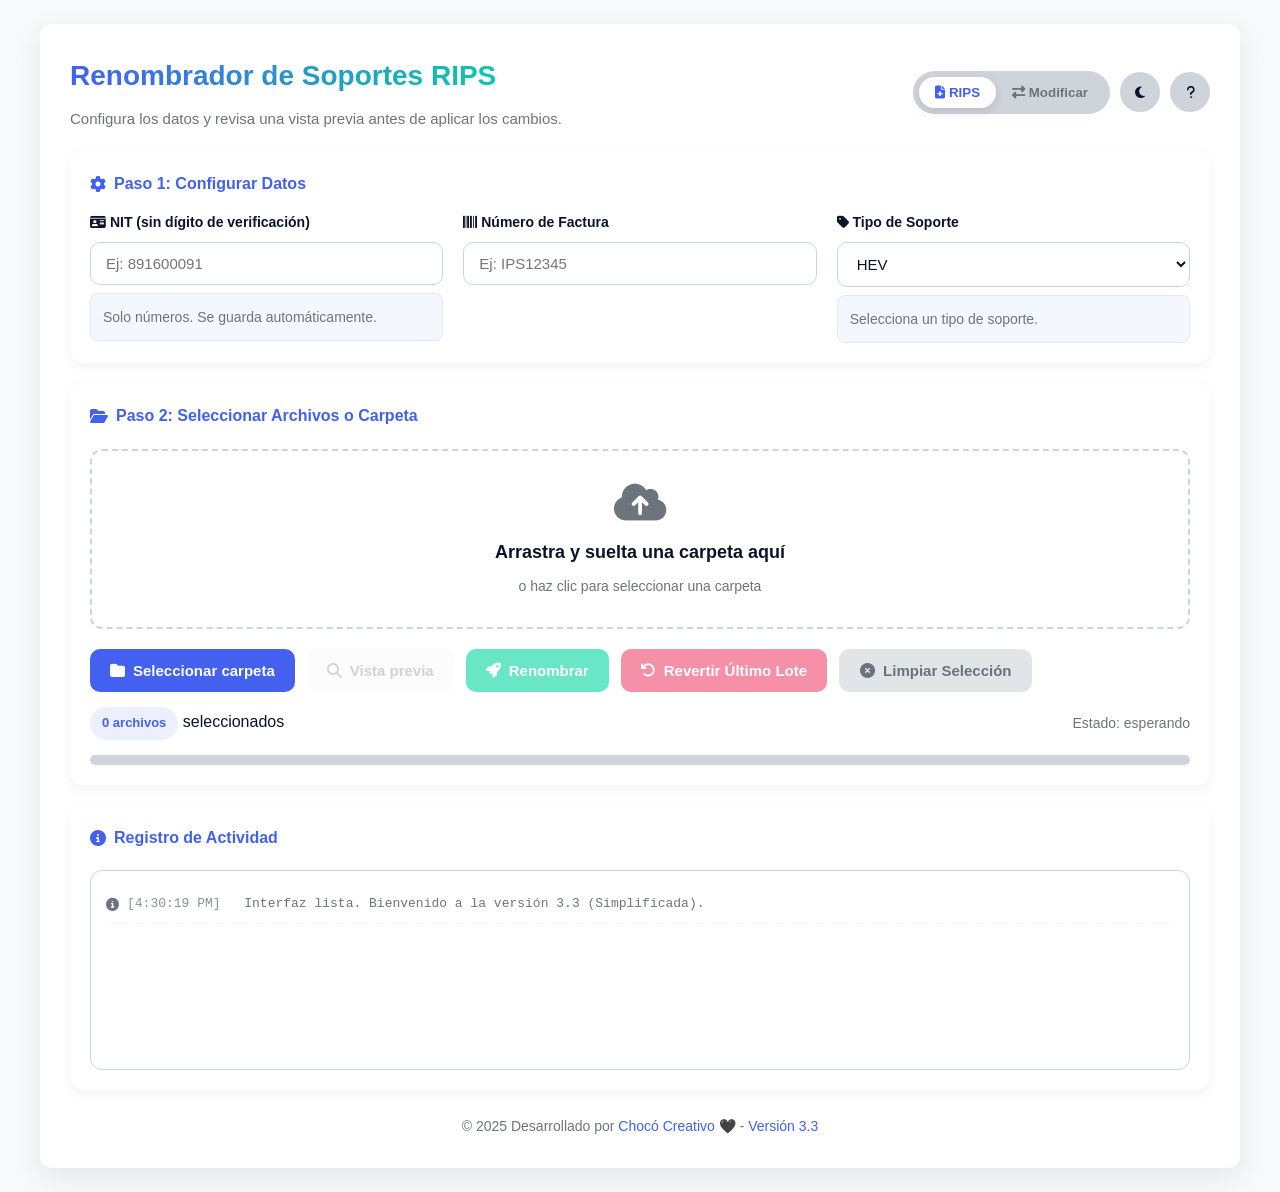
<file: index.html>
<!DOCTYPE html>
<html lang="es">
<head>
    <meta charset="UTF-8">
    <meta name="viewport" content="width=device-width, initial-scale=1.0">
    <title>Herramienta de Renombrado de Archivos</title>
    <link rel="stylesheet" href="https://cdnjs.cloudflare.com/ajax/libs/font-awesome/6.4.0/css/all.min.css">
    <link rel="stylesheet" href="style.css">
</head>
<body>
    <div class="container" id="app">
        <header>
            <div class="header-title">
                <h1>Renombrador de Soportes RIPS</h1>
                <p class="lead" id="main-subtitle">Configura los datos y revisa una vista previa antes de aplicar los cambios.</p>
            </div>
            <div class="controls">
                <div class="toggle-switch" role="tablist" aria-label="Seleccionar herramienta">
                    <button id="toggle-rips" class="active" role="tab" aria-selected="true">
                        <i class="fas fa-file-medical"></i> RIPS
                    </button>
                    <button id="toggle-remover" role="tab" aria-selected="false">
                        <i class="fas fa-exchange-alt"></i> Modificar
                    </button>
                </div>
                <button id="theme-toggle" class="theme-toggle" aria-label="Cambiar tema">
                    <i class="fas fa-moon"></i>
                </button>
                <button id="help-toggle" class="help-toggle" aria-label="Mostrar ayuda">
                    <i class="fas fa-question"></i>
                </button>
            </div>
        </header>

        <div class="card">
            <div class="card-title">
                <i class="fas fa-cog"></i>
                <span id="config-title">Paso 1: Configurar Datos</span>
            </div>
            
            <div id="tool-rips">
                <div class="grid" role="form">
                    <div>
                        <label for="nit-input"><i class="fas fa-id-card"></i> NIT (sin dígito de verificación)</label>
                        <input id="nit-input" class="input" type="text" inputmode="numeric" placeholder="Ej: 891600091" />
                        <div class="description">Solo números. Se guarda automáticamente.</div>
                    </div>
                    <div>
                        <label for="codigo-input"><i class="fas fa-barcode"></i> Número de Factura</label>
                        <input id="codigo-input" class="input" type="text" placeholder="Ej: IPS12345" />
                    </div>
                    <div>
                        <label for="prefix-select"><i class="fas fa-tag"></i> Tipo de Soporte</label>
                        <select id="prefix-select" class="input"></select>
                        <p id="prefix-desc" class="description">Selecciona un tipo de soporte.</p>
                    </div>
                </div>
            </div>

            <div id="tool-remover" class="hidden">
                 <div class="grid" role="form">
                    <div>
                        <label class="checkbox-inline"><input id="enable-doctype-checkbox" type="checkbox" /> Tipo de Documento</label>
                        <select id="tipo-documento-input" class="input" disabled></select>
                    </div>
                    <div>
                        <label class="checkbox-inline"><input id="enable-ext-quitar-checkbox" type="checkbox" /> Extensión a quitar</label>
                        <select id="extQuitar" class="input" disabled></select>
                    </div>
                    <div>
                        <label class="checkbox-inline"><input id="enable-fecha-checkbox" type="checkbox" /> Fecha (Mes) a Poner</label>
                        <input id="fecha-input" class="input" type="month" disabled />
                    </div>
                    <div>
                        <label class="checkbox-inline"><input id="enable-profesional-checkbox" type="checkbox" /> Tipo de Profesional</label>
                        <select id="tipo-profesional-input" class="input" disabled></select>
                    </div>
                </div>
            </div>
        </div>

        <div class="card">
            <div class="card-title">
                <i class="fas fa-folder-open"></i>
                <span>Paso 2: Seleccionar Archivos o Carpeta</span>
            </div>

            <div id="drop-zone" class="drop-area" role="region" aria-label="Área de selección">
                <i class="fas fa-cloud-upload-alt"></i>
                <div class="drop-title">Arrastra y suelta una carpeta aquí</div>
                <div class="drop-subtitle">o haz clic para seleccionar una carpeta</div>
                <input id="folder-input" type="file" webkitdirectory directory multiple class="file-input" />
            </div>

            <div class="action-buttons">
                <button id="select-btn" class="btn btn-primary"><i class="fas fa-folder"></i> Seleccionar carpeta</button>
                <button id="preview-btn" class="btn" disabled><i class="fas fa-search"></i> Vista previa</button>
                <button id="confirm-rename-btn" class="btn btn-secondary" disabled><i class="fas fa-rocket"></i> Renombrar</button>
                <button id="revert-btn" class="btn btn-danger" disabled><i class="fas fa-undo"></i> Revertir Último Lote</button>
                <button id="clear-btn" class="btn btn-light" disabled><i class="fas fa-times-circle"></i> Limpiar Selección</button>
            </div>

            <div class="stats">
                <div><span class="badge" id="stat-count">0 archivos</span> seleccionados</div>
                <div class="status" id="stat-status">Estado: esperando</div>
            </div>

            <div class="progress-wrap">
                <div class="progress"><div class="progress-bar" role="progressbar"></div></div>
            </div>
        </div>

        <div class="card">
            <div class="card-title">
                <i class="fas fa-info-circle"></i>
                <span>Registro de Actividad</span>
            </div>
            <div id="log-container" class="log-container" aria-live="polite"></div>
        </div>

        <footer>
            © 2025 Desarrollado por <a href="https://chococreativo.com.co/proyectos" target="_blank" rel="noopener">Chocó Creativo 🖤</a> - 
            <a href="#" id="version-link">Versión 3.3</a>
          </footer>
    </div>

    <div id="preview-modal" class="modal-overlay">
        <div class="modal">
            <div class="modal-header">
                <h3 class="modal-title"><i class="fas fa-list-alt"></i> Vista Previa de Cambios</h3>
                <button class="close-btn" data-modal-close="preview-modal">×</button>
            </div>
            <div class="modal-content">
                <p>Se van a modificar <strong id="preview-count">0</strong> archivos. Revisa los cambios antes de continuar.</p>
                <div class="file-list" id="preview-list"></div>
            </div>
            <div class="modal-actions">
                <button class="btn" data-modal-close="preview-modal">Cerrar</button>
                <button id="apply-from-preview-btn" class="btn btn-secondary"><i class="fas fa-check"></i> Aplicar Cambios</button>
            </div>
        </div>
    </div>
    
    <div id="confirm-modal" class="modal-overlay">
        <div class="modal">
            <div class="modal-header">
                <h3 class="modal-title"><i class="fas fa-rocket"></i> Confirmar Cambios</h3>
                <button class="close-btn" data-modal-close="confirm-modal">×</button>
            </div>
            <div class="modal-content">
                <p>Se van a renombrar <strong id="confirm-count">0</strong> archivos. Esta acción modificará los archivos en tu disco.</p>
                <div class="file-list" id="confirm-list"></div>
            </div>
            <div class="modal-actions">
                <button class="btn" data-modal-close="confirm-modal">Cancelar</button>
                <button id="apply-confirm" class="btn btn-secondary">Aplicar cambios</button>
            </div>
        </div>
    </div>

    <div id="success-modal" class="modal-overlay">
        <div class="modal">
            <div class="success-animation">
                <div class="checkmark">✓</div>
                <div>
                    <h3 class="modal-title" id="success-title">Proceso completado</h3>
                    <p id="success-msg">Se renombraron X archivos correctamente.</p>
                </div>
            </div>
            <div class="modal-actions">
                <button class="btn btn-primary" data-modal-close="success-modal">Aceptar</button>
            </div>
        </div>
    </div>

    <div id="help-modal" class="modal-overlay">
        <div class="modal">
            <div class="modal-header">
                <h3 class="modal-title"><i class="fas fa-life-ring"></i> Ayuda y Soporte</h3>
                <button class="close-btn" data-modal-close="help-modal">×</button>
            </div>
            <div class="modal-content">
                <div class="tutorial-tabs">
                    <div class="tutorial-tab active" data-tab="tutorial">
                        <i class="fas fa-graduation-cap"></i> ¿Cómo funciona?
                    </div>
                    <div class="tutorial-tab" data-tab="support">
                        <i class="fas fa-paper-plane"></i> Soporte y Sugerencias
                    </div>
                </div>
                <div class="tutorial-content active" id="tutorial-content">
                    </div>
                <div class="tutorial-content" id="support-content">
                    <h4>¿Encontraste un error o tienes una idea?</h4>
                    <p>Tu opinión es muy valiosa para mejorar esta herramienta. Si encuentras un comportamiento inesperado o tienes una sugerencia para una nueva función, no dudes en comunicárnoslo.</p>
                    <p>La mejor manera de hacerlo es enviando un correo electrónico. Hemos preparado un enlace que pre-rellena la información necesaria para que nos sea más fácil ayudarte.</p>
                    <br>
                    <a href="mailto:agente.chococreativo@gmail.com?subject=Sugerencia/Error en Renombrador RIPS v3.3&body=Hola, tengo una sugerencia/reporte de error:%0A%0A**Describe tu idea o el problema:**%0A%0A**Pasos para reproducir el error (si aplica):**%0A1. ...%0A2. ...%0A%0A¡Gracias!" class="btn btn-primary">
                        <i class="fas fa-envelope"></i> Enviar Correo de Soporte
                    </a>
                    <div class="description" style="margin-top: 15px;">
                        Esto abrirá tu cliente de correo electrónico por defecto (Gmail, Outlook, etc.) con los campos de destinatario y asunto ya completados.
                    </div>
                </div>
            </div>
             <div class="modal-actions">
                <button class="btn btn-primary" data-modal-close="help-modal">Entendido</button>
            </div>
        </div>
    </div>

	<div id="version-modal" class="modal-overlay">
        <div class="modal">
            <div class="modal-header">
                <h3 class="modal-title"><i class="fas fa-star"></i> Novedades de la Versión 3.3</h3>
                <button class="close-btn" data-modal-close="version-modal">×</button>
            </div>
            <div class="modal-content">
                <p>Esta versión incluye una reestructuración completa del código para mayor estabilidad y nuevas funciones de usabilidad.</p>
                <h4>Novedades Principales</h4>
                <ul>
                    <li><strong>Función de Revertir Mejorada:</strong> Ahora puedes deshacer el último lote de archivos renombrados de forma segura desde la propia aplicación.</li>
                    <li><strong>Sección de Ayuda y Soporte:</strong> Se centralizó toda la ayuda en un nuevo modal interactivo.</li>
                    <li><strong>Mejoras de Interfaz:</strong> La vista previa ya no es una ventana emergente y se añadió un botón para limpiar la selección de archivos.</li>
                    <li><strong>Corrección de Errores:</strong> Se mejoró la lógica de los menús desplegables.</li>
                </ul>
            </div>
            <div class="modal-actions">
                <button class="btn btn-primary" data-modal-close="version-modal">Entendido</button>
            </div>
        </div>
    </div>

    <script type="module" src="js/main.js"></script>

</body>
</html>
</file>
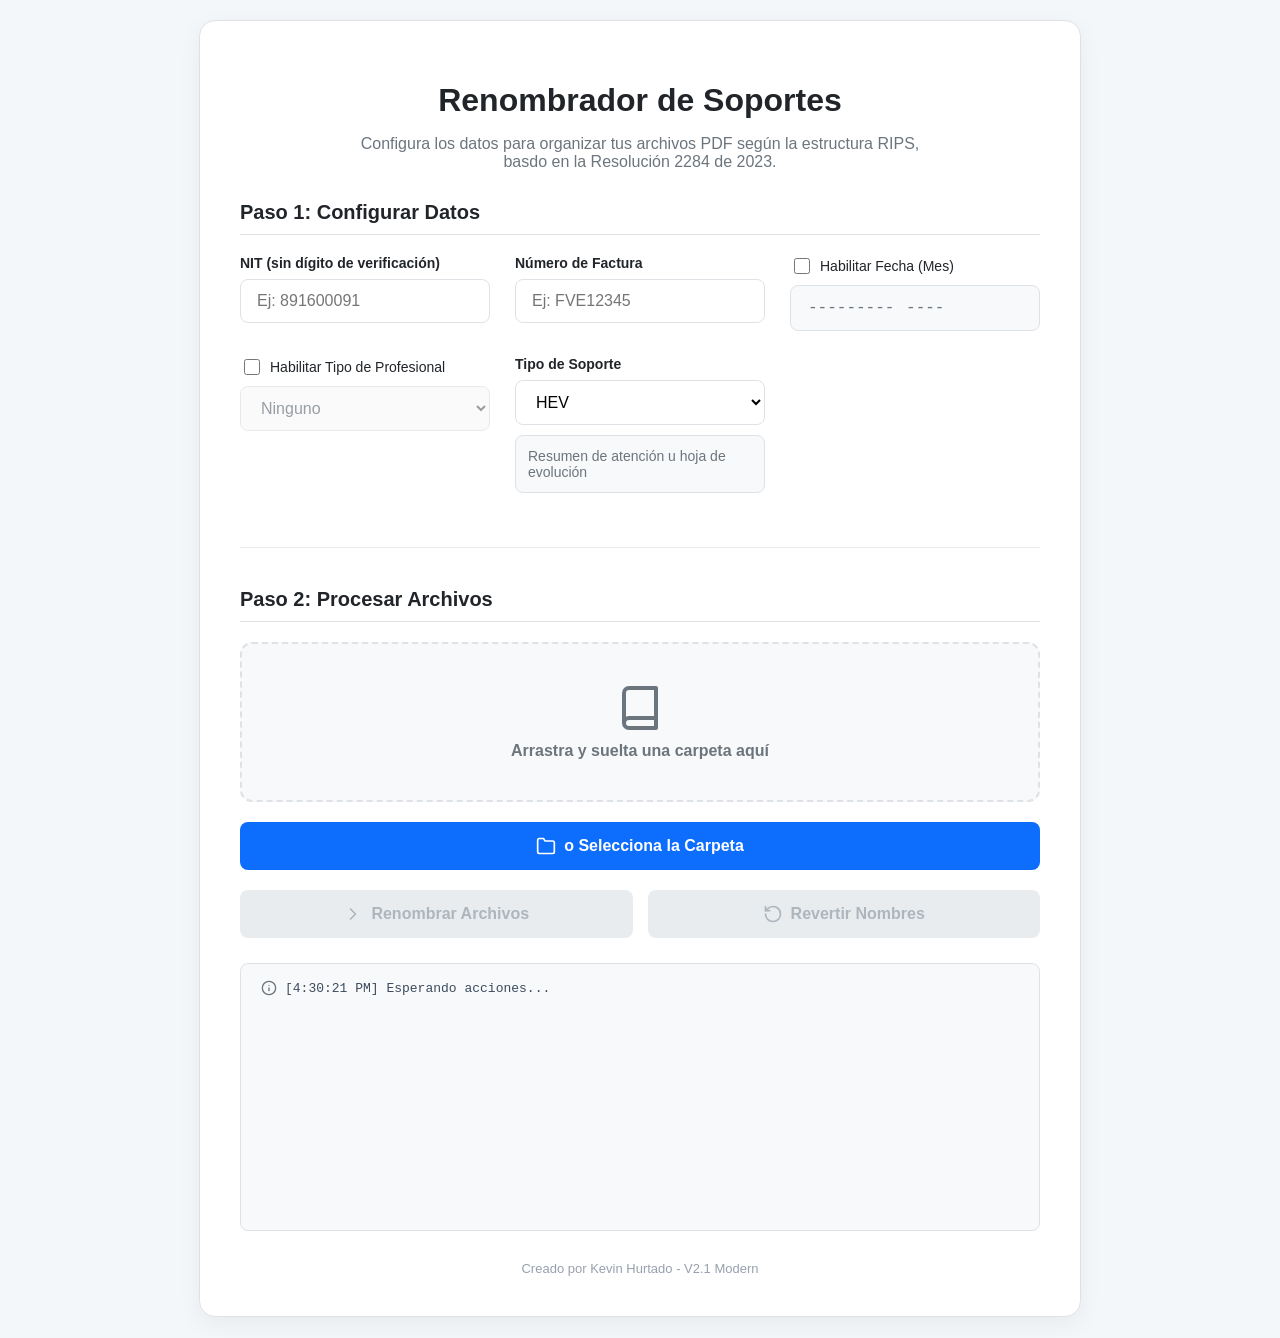
<file: index.HTML>
<!DOCTYPE html>
<html lang="es">
<head>
    <meta charset="UTF-8">
    <meta name="viewport" content="width=device-width, initial-scale=1.0">
    <title>Renombrador y Reversor de Soportes RIPS</title>
    <style>
        :root {
            --bg-color: #f4f7fa;
            --container-bg: #ffffff;
            --primary-blue: #0d6efd;
            --primary-blue-hover: #0b5ed7;
            --primary-green: #198754;
            --primary-green-hover: #157347;
            --primary-red: #dc3545;
            --primary-red-hover: #bb2d3b;
            --text-primary: #212529;
            --text-secondary: #6c757d;
            --border-color: #dee2e6;
            --shadow: 0px 8px 24px rgba(0, 0, 0, 0.05);
            --font-family: -apple-system, BlinkMacSystemFont, "Segoe UI", Roboto, Helvetica, Arial, sans-serif;
        }

        body {
            font-family: var(--font-family);
            background-color: var(--bg-color);
            color: var(--text-primary);
            display: flex;
            justify-content: center;
            align-items: center;
            min-height: 100vh;
            margin: 0;
            padding: 20px;
            box-sizing: border-box;
            -webkit-font-smoothing: antialiased;
            -moz-osx-font-smoothing: grayscale;
        }

        .container {
            background-color: var(--container-bg);
            padding: 40px;
            border-radius: 16px;
            box-shadow: var(--shadow);
            width: 100%;
            max-width: 800px;
            border: 1px solid var(--border-color);
        }

        .header { text-align: center; margin-bottom: 30px; }
        .header h1 { font-size: 32px; font-weight: 700; color: var(--text-primary); margin-bottom: 8px; }
        .header p { color: var(--text-secondary); margin-bottom: 0; font-size: 16px; max-width: 600px; margin-left: auto; margin-right: auto; }
        
        .section-title {
            font-size: 20px;
            font-weight: 600;
            margin-bottom: 20px;
            text-align: left;
            border-bottom: 1px solid var(--border-color);
            padding-bottom: 10px;
        }

        .config-grid {
            display: grid;
            grid-template-columns: repeat(auto-fit, minmax(250px, 1fr));
            gap: 25px;
            text-align: left;
            margin-bottom: 25px;
        }

        label { font-weight: 600; margin-bottom: 8px; display: block; font-size: 14px; }
        .checkbox-label { display: flex; align-items: center; font-weight: 500; margin-bottom: 8px; cursor: pointer; }
        .checkbox-label input { margin-right: 10px; width: 16px; height: 16px; }

        .input-field, select {
            padding: 12px 16px;
            font-size: 16px;
            border-radius: 8px;
            border: 1px solid var(--border-color);
            width: 100%;
            box-sizing: border-box;
            transition: border-color 0.2s, box-shadow 0.2s;
            background-color: #fff;
        }

        .input-field:focus, select:focus {
            outline: none;
            border-color: var(--primary-blue);
            box-shadow: 0 0 0 4px rgba(13, 110, 253, 0.15);
        }
        
        input:disabled, select:disabled { background-color: #f8f9fa; cursor: not-allowed; color: var(--text-secondary); }

        .prefix-description {
            font-size: 14px; color: var(--text-secondary); background-color: #f8f9fa;
            border: 1px solid var(--border-color); padding: 12px; border-radius: 8px;
            margin-top: 10px; text-align: left; min-height: 20px;
        }

        .button-group { display: grid; grid-template-columns: 1fr 1fr; gap: 15px; margin-top: 20px; }
        .button {
            display: inline-flex;
            align-items: center;
            justify-content: center;
            gap: 8px;
            padding: 14px 20px; font-size: 16px; font-weight: 600; border: none;
            border-radius: 8px; cursor: pointer; transition: all 0.2s ease-in-out;
            width: 100%; box-sizing: border-box;
        }
        .button:active { transform: scale(0.97); }
        .button-primary { background-color: var(--primary-blue); color: white; }
        .button-primary:hover { background-color: var(--primary-blue-hover); box-shadow: 0 4px 12px rgba(13, 110, 253, 0.2); }
        .button-secondary { background-color: var(--primary-green); color: white; }
        .button-secondary:hover { background-color: var(--primary-green-hover); box-shadow: 0 4px 12px rgba(25, 135, 84, 0.2); }
        .button-danger { background-color: var(--primary-red); color: white; }
        .button-danger:hover { background-color: var(--primary-red-hover); box-shadow: 0 4px 12px rgba(220, 53, 69, 0.2); }
        .button:disabled { background-color: #e9ecef; color: #adb5bd; cursor: not-allowed; box-shadow: none; }
        .button svg { width: 20px; height: 20px; }

        #log-container {
            margin-top: 25px; padding: 8px; background-color: #f8f9fa; border-radius: 8px;
            text-align: left; height: 250px; overflow-y: auto; font-family: 'SF Mono', 'Courier New', monospace;
            font-size: 13px; border: 1px solid var(--border-color);
        }
        
        .log-entry { 
            display: flex; align-items: center; gap: 8px;
            padding: 8px 12px; border-bottom: 1px solid #e9ecef; 
        }
        .log-entry:last-child { border-bottom: none; }
        .log-icon { width: 16px; height: 16px; flex-shrink: 0; }
        .log-success { color: #146c43; }
        .log-error { color: #b02a37; }
        .log-info { color: #3b4a5d; }

        #drop-zone {
            display: flex; flex-direction: column; align-items: center; justify-content: center; gap: 10px;
            font-weight: 600; color: var(--text-secondary); margin: 20px 0; padding: 40px 20px;
            border-radius: 12px; background-color: #f8f9fa; border: 2px dashed var(--border-color);
            transition: all 0.3s ease; cursor: pointer; text-align: center;
        }
        #drop-zone.drag-over { border-color: var(--primary-blue); background-color: #e9f2ff; color: var(--primary-blue); }
        #drop-zone svg { width: 48px; height: 48px; transition: transform 0.3s ease; }
        #drop-zone.drag-over svg { transform: scale(1.1); }
        .drop-zone-success { border-color: var(--primary-green) !important; color: var(--primary-green) !important; background-color: #e8f3ee !important; }

        hr { border: none; border-top: 1px solid #e9ecef; margin: 40px 0; }
        footer { margin-top: 30px; font-size: 13px; color: #97a0af; text-align: center; }
    </style>
</head>
<body>

    <div class="container">
        <header class="header">
            <h1>Renombrador de Soportes</h1>
            <p>Configura los datos para organizar tus archivos PDF según la estructura RIPS, basdo en la Resolución 2284 de 2023.</p>
        </header>

        <h3 class="section-title">Paso 1: Configurar Datos</h3>
        <div class="config-grid">
            <div>
                <label for="nit-input">NIT (sin dígito de verificación)</label>
                <input type="text" id="nit-input" class="input-field" placeholder="Ej: 891600091">
            </div>
            <div>
                <label for="codigo-input">Número de Factura</label>
                <input type="text" id="codigo-input" class="input-field" placeholder="Ej: FVE12345">
            </div>
             <div>
                <label class="checkbox-label">
                    <input type="checkbox" id="enable-fecha-checkbox"> Habilitar Fecha (Mes)
                </label>
                <input type="month" id="fecha-input" class="input-field" disabled>
            </div>
            <div>
                <label class="checkbox-label">
                    <input type="checkbox" id="enable-profesional-checkbox"> Habilitar Tipo de Profesional
                </label>
                <select id="tipo-profesional-input" class="input-field" disabled>
                    <option value="">Ninguno</option>
                    <option value="MED">MED (Médico)</option>
                    <option value="ENF">ENF (Enfermera)</option>
                    <option value="PED">PED (Pediatría)</option>
                </select>
            </div>
            <div>
                <label for="prefix-select">Tipo de Soporte</label>
                <select id="prefix-select" class="input-field">
                    <option value="HEV" title="Resumen de atención u hoja de evolución">HEV</option>
                    <option value="EPI" title="Epicrisis">EPI</option>
                    <option value="PDX" title="Resultado de los procedimientos de apoyo diagnóstico">PDX</option>
                    <option value="DQX" title="Descripción quirúrgica">DQX</option>
                    <option value="RAN" title="Registro de anestesia">RAN</option>
                    <option value="CRC" title="Comprobante de recibido del usuario">CRC</option>
                    <option value="TAP" title="Traslado asistencial Pacientes">TAP</option>
                    <option value="TNA" title="Transporte no asistencial ambulatorio de la persona">TNA</option>
                    <option value="FAT" title="Factura de venta por el cobro a la aseguradora SOAT o la ADRES">FAT</option>
                    <option value="FMO" title="Factura de venta del material de osteosíntesis">FMO</option>
                    <option value="OPF" title="Orden o prescripción facultativa">OPF</option>
                    <option value="LDP" title="Lista de precios">LDP</option>
                    <option value="HAU" title="Hoja atención de urgencia">HAU</option>
                    <option value="HAO" title="Hoja atención odontológica">HAO</option>
                    <option value="HAM" title="Hoja de administración de medicamentos">HAM</option>
                    <option value="PDE" title="Evidencia del envío del trámite respectivo">PDE</option>
                </select>
                <p id="prefix-description" class="prefix-description"></p>
            </div>
        </div>

        <hr>

        <h3 class="section-title">Paso 2: Procesar Archivos</h3>
        
        <div id="drop-zone">
            <svg xmlns="http://www.w3.org/2000/svg" width="24" height="24" viewBox="0 0 24 24" fill="none" stroke="currentColor" stroke-width="2" stroke-linecap="round" stroke-linejoin="round"><path d="M4 19.5v-15A2.5 2.5 0 0 1 6.5 2H20v20H6.5a2.5 2.5 0 0 1 0-5H20"></path></svg>
            <span id="drop-zone-text">Arrastra y suelta una carpeta aquí</span>
        </div>
        
        <button id="select-folder-btn" class="button button-primary">
            <svg xmlns="http://www.w3.org/2000/svg" width="24" height="24" viewBox="0 0 24 24" fill="none" stroke="currentColor" stroke-width="2" stroke-linecap="round" stroke-linejoin="round"><path d="M22 19a2 2 0 0 1-2 2H4a2 2 0 0 1-2-2V5a2 2 0 0 1 2-2h5l2 3h9a2 2 0 0 1 2 2z"></path></svg>
            o Selecciona la Carpeta
        </button>
        
        <div class="button-group">
            <button id="rename-btn" class="button button-secondary" disabled>
                <svg xmlns="http://www.w3.org/2000/svg" width="24" height="24" viewBox="0 0 24 24" fill="none" stroke="currentColor" stroke-width="2" stroke-linecap="round" stroke-linejoin="round"><path d="m9 18 6-6-6-6"></path></svg>
                Renombrar Archivos
            </button>
            <button id="revert-btn" class="button button-danger" disabled>
                <svg xmlns="http://www.w3.org/2000/svg" width="24" height="24" viewBox="0 0 24 24" fill="none" stroke="currentColor" stroke-width="2" stroke-linecap="round" stroke-linejoin="round"><path d="M3 12a9 9 0 1 0 9-9 9.75 9.75 0 0 0-6.74 2.74L3 8"></path><path d="M3 3v5h5"></path></svg>
                Revertir Nombres
            </button>
        </div>
        
        <div id="log-container"></div>

        <footer>
            Creado por Kevin Hurtado - V2.1 Modern
        </footer>
    </div>

    <script>
        const selectFolderBtn = document.getElementById('select-folder-btn');
        const renameBtn = document.getElementById('rename-btn');
        const revertBtn = document.getElementById('revert-btn');
        const prefixSelect = document.getElementById('prefix-select');
        const nitInput = document.getElementById('nit-input');
        const codigoInput = document.getElementById('codigo-input');
        const fechaInput = document.getElementById('fecha-input');
        const tipoProfesionalInput = document.getElementById('tipo-profesional-input');
        const logContainer = document.getElementById('log-container');
        const prefixDescription = document.getElementById('prefix-description');
        const dropZone = document.getElementById('drop-zone');
        const dropZoneText = document.getElementById('drop-zone-text');
        const enableFechaCheckbox = document.getElementById('enable-fecha-checkbox');
        const enableProfesionalCheckbox = document.getElementById('enable-profesional-checkbox');

        let directoryHandle = null;

        const ICONS = {
            success: `<svg class="log-icon" xmlns="http://www.w3.org/2000/svg" width="24" height="24" viewBox="0 0 24 24" fill="none" stroke="#198754" stroke-width="2" stroke-linecap="round" stroke-linejoin="round"><path d="M22 11.08V12a10 10 0 1 1-5.93-9.14"></path><polyline points="22 4 12 14.01 9 11.01"></polyline></svg>`,
            error: `<svg class="log-icon" xmlns="http://www.w3.org/2000/svg" width="24" height="24" viewBox="0 0 24 24" fill="none" stroke="#dc3545" stroke-width="2" stroke-linecap="round" stroke-linejoin="round"><circle cx="12" cy="12" r="10"></circle><line x1="12" y1="8" x2="12" y2="12"></line><line x1="12" y1="16" x2="12.01" y2="16"></line></svg>`,
            info: `<svg class="log-icon" xmlns="http://www.w3.org/2000/svg" width="24" height="24" viewBox="0 0 24 24" fill="none" stroke="#6c757d" stroke-width="2" stroke-linecap="round" stroke-linejoin="round"><circle cx="12" cy="12" r="10"></circle><line x1="12" y1="16" x2="12" y2="12"></line><line x1="12" y1="8" x2="12.01" y2="8"></line></svg>`
        };

        document.addEventListener('DOMContentLoaded', () => {
            updateDescription();
            const savedNIT = localStorage.getItem('savedRipsNIT');
            if (savedNIT) {
                nitInput.value = savedNIT;
                logMessage('NIT cargado desde la sesión anterior.', 'info');
            } else {
                logMessage('Esperando acciones...', 'info');
            }
        });

        nitInput.addEventListener('input', () => localStorage.setItem('savedRipsNIT', nitInput.value));
        prefixSelect.addEventListener('change', updateDescription);

        enableFechaCheckbox.addEventListener('change', function() {
            fechaInput.disabled = !this.checked;
            if (!this.checked) fechaInput.value = '';
        });

        enableProfesionalCheckbox.addEventListener('change', function() {
            tipoProfesionalInput.disabled = !this.checked;
            if (!this.checked) tipoProfesionalInput.value = '';
        });

        function updateDescription() {
            const selectedOption = prefixSelect.options[prefixSelect.selectedIndex];
            prefixDescription.textContent = selectedOption.title || 'Selecciona un tipo de soporte.';
        }

        function logMessage(message, type = 'info') {
            const entry = document.createElement('div');
            entry.classList.add('log-entry', `log-${type}`);
            entry.innerHTML = `${ICONS[type]} <span>[${new Date().toLocaleTimeString()}] ${message}</span>`;
            logContainer.appendChild(entry);
            logContainer.scrollTop = logContainer.scrollHeight;
        }

        async function handleDirectorySelection(handle) {
            try {
                directoryHandle = handle;
                const permissionStatus = await directoryHandle.requestPermission({ mode: 'readwrite' });
                if (permissionStatus === 'granted') {
                    dropZoneText.textContent = `Carpeta: "${directoryHandle.name}"`;
                    dropZone.classList.add('drop-zone-success');
                    renameBtn.disabled = false;
                    revertBtn.disabled = false;
                    logMessage(`Permiso concedido para la carpeta: ${directoryHandle.name}`, 'success');
                } else { throw new Error('Permiso de acceso a la carpeta denegado.'); }
            } catch (error) {
                directoryHandle = null;
                renameBtn.disabled = true;
                revertBtn.disabled = true;
                dropZoneText.textContent = 'Error al procesar la carpeta.';
                dropZone.classList.remove('drop-zone-success');
                logMessage(`Error: ${error.message}`, 'error');
            }
        }

        selectFolderBtn.addEventListener('click', async () => {
            try {
                if (typeof window.showDirectoryPicker !== 'function') throw new Error('Tu navegador no soporta la selección de carpetas.');
                await handleDirectorySelection(await window.showDirectoryPicker());
            } catch (error) { if (error.name !== 'AbortError') logMessage(`Error al seleccionar: ${error.message}`, 'error'); }
        });

        dropZone.addEventListener('dragover', (e) => { e.preventDefault(); e.currentTarget.classList.add('drag-over'); });
        dropZone.addEventListener('dragleave', (e) => e.currentTarget.classList.remove('drag-over'));
        dropZone.addEventListener('drop', async (e) => {
            e.preventDefault();
            e.currentTarget.classList.remove('drag-over');
            try {
                const handle = await e.dataTransfer.items[0].getAsFileSystemHandle();
                if (handle.kind === 'directory') await handleDirectorySelection(handle);
                else logMessage('Error: Por favor, arrastra solo una carpeta.', 'error');
            } catch(error) {
                logMessage('Error al procesar el arrastre: ' + error.message, 'error');
            }
        });

        async function processFiles(action) {
            if (!directoryHandle) return logMessage('Error: Debes seleccionar una carpeta.', 'error');

            const tipoSoporte = prefixSelect.value;
            const nit = nitInput.value;
            const codigo = codigoInput.value;

            if (!tipoSoporte || !nit || !codigo) return logMessage('Error: NIT, No. Factura y Tipo de Soporte son obligatorios.', 'error');

            renameBtn.disabled = true; revertBtn.disabled = true;
            logMessage(`Iniciando ${action.toUpperCase()}...`, 'info');
            let filesProcessed = 0;
            const prefixToMatch = `${tipoSoporte}_${nit}_${codigo}_`;

            try {
                for await (const entry of directoryHandle.values()) {
                    if (entry.kind !== 'file') continue;

                    let success = false;
                    if (action === 'rename' && entry.name.toLowerCase().endsWith('.pdf')) {
                        success = await renameFile(entry, prefixToMatch);
                    } else if (action === 'revert' && entry.name.startsWith(prefixToMatch)) {
                        success = await revertFile(entry, prefixToMatch);
                    }
                    if (success) filesProcessed++;
                }
            } catch (error) { logMessage(`Error general: ${error.message}`, 'error'); } 
            finally {
                const actionText = action === 'rename' ? 'renombraron' : 'restauraron';
                logMessage(`Proceso finalizado. Se ${actionText} ${filesProcessed} archivos.`, 'info');
                if (directoryHandle) logMessage(`<b>¡Listo! Revisa la carpeta "${directoryHandle.name}".</b>`, 'success');
                renameBtn.disabled = false; revertBtn.disabled = false;
            }
        }
        
        async function renameFile(entry, newNamePrefix) {
            const dotIndex = entry.name.lastIndexOf('.');
            const baseName = entry.name.substring(0, dotIndex);
            const extension = entry.name.substring(dotIndex);

            const mesSuffix = enableFechaCheckbox.checked && fechaInput.value ? `_${fechaInput.value.split('-')[1]}` : '';
            const profesionalSuffix = enableProfesionalCheckbox.checked && tipoProfesionalInput.value ? `_${tipoProfesionalInput.value}` : '';
            
            const newName = `${newNamePrefix}${baseName}${mesSuffix}${profesionalSuffix}${extension}`;
            
            return await moveFile(entry, newName);
        }
        
        async function revertFile(entry, prefixToMatch) {
            const dotIndex = entry.name.lastIndexOf('.');
            let nameWithoutExt = entry.name.substring(0, dotIndex);
            const extension = entry.name.substring(dotIndex);

            if (enableProfesionalCheckbox.checked && tipoProfesionalInput.value) {
                const profesionalSuffix = `_${tipoProfesionalInput.value}`;
                if (nameWithoutExt.endsWith(profesionalSuffix)) nameWithoutExt = nameWithoutExt.slice(0, -profesionalSuffix.length);
            }
            if (enableFechaCheckbox.checked && fechaInput.value) {
                const mesSuffix = `_${fechaInput.value.split('-')[1]}`;
                if (nameWithoutExt.endsWith(mesSuffix)) nameWithoutExt = nameWithoutExt.slice(0, -mesSuffix.length);
            }

            let originalBaseName = nameWithoutExt.substring(prefixToMatch.length);
            if (!originalBaseName) {
                logMessage(`No se pudo extraer el nombre original de '${entry.name}'. Saltando.`, 'error');
                return false;
            }
            const newName = originalBaseName.includes('.') ? originalBaseName : originalBaseName + extension;

            return await moveFile(entry, newName);
        }

        async function moveFile(entry, newName) {
            try {
                const file = await entry.getFile();
                const newFileHandle = await directoryHandle.getFileHandle(newName, { create: true });
                const writable = await newFileHandle.createWritable();
                await writable.write(file);
                await writable.close();
                await directoryHandle.removeEntry(entry.name);
                
                logMessage(`'${entry.name}' -> '${newName}'`, 'success');
                return true;
            } catch (fileError) {
                logMessage(`Error procesando '${entry.name}': ${fileError.message}`, 'error');
                return false;
            }
        }

        renameBtn.addEventListener('click', () => processFiles('rename'));
        revertBtn.addEventListener('click', () => processFiles('revert'));

    </script>

</body>
</html>
</file>
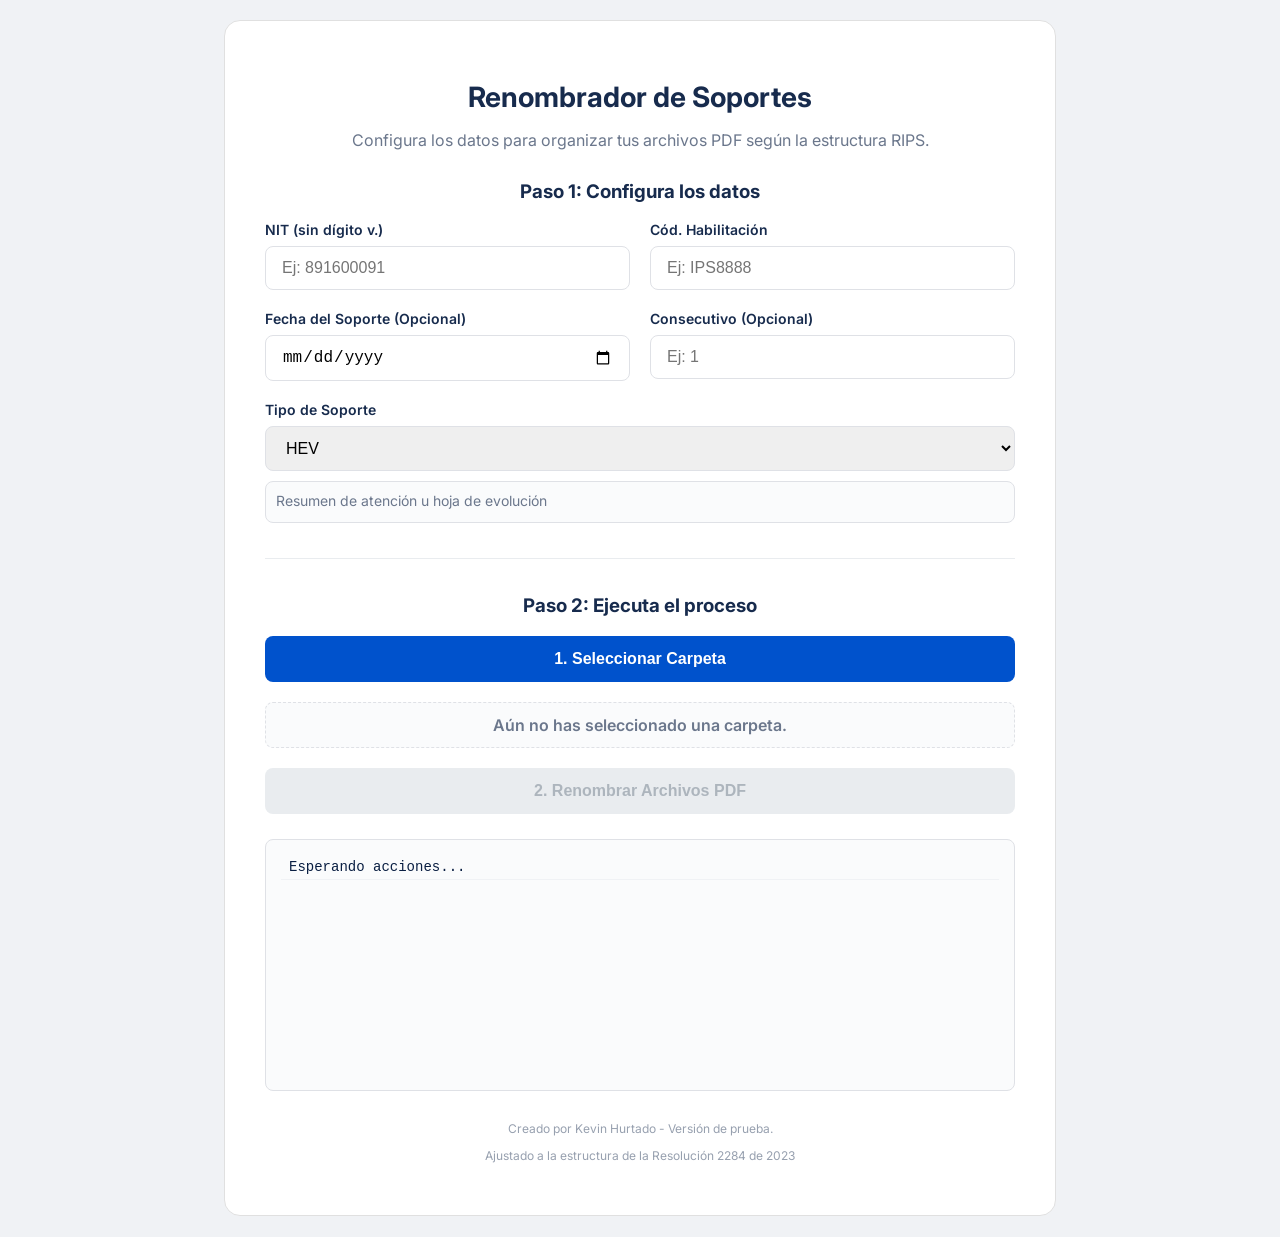
<file: renombrador-PDF.html>
<!DOCTYPE html>
<html lang="es">
<head>
    <meta charset="UTF-8">
    <meta name="viewport" content="width=device-width, initial-scale=1.0">
    <title>Renombrador de Soportes RIPS</title>
    <link rel="preconnect" href="https://fonts.googleapis.com">
    <link rel="preconnect" href="https://fonts.gstatic.com" crossorigin>
    <link href="https://fonts.googleapis.com/css2?family=Inter:wght@400;500;600;700&display=swap" rel="stylesheet">
    <style>
        :root {
            --bg-color: #f0f2f5;
            --container-bg: #ffffff;
            --primary-blue: #0052cc;
            --primary-blue-hover: #0041a3;
            --primary-green: #00875a;
            --primary-green-hover: #006644;
            --text-primary: #172b4d;
            --text-secondary: #6b778c;
            --border-color: #dfe1e6;
            --shadow: 0px 10px D30px -5px rgba(0, 0, 0, 0.07);
        }

        body {
            font-family: 'Inter', -apple-system, BlinkMacSystemFont, "Segoe UI", Roboto, Helvetica, Arial, sans-serif;
            background-color: var(--bg-color);
            color: var(--text-primary);
            display: flex;
            justify-content: center;
            align-items: center;
            min-height: 100vh;
            margin: 0;
            padding: 20px;
            box-sizing: border-box;
        }

        .container {
            background-color: var(--container-bg);
            padding: 40px;
            border-radius: 16px;
            box-shadow: var(--shadow);
            width: 100%;
            max-width: 750px;
            text-align: center;
            border: 1px solid #e0e0e0;
        }

        .header h1 {
            font-size: 28px;
            font-weight: 700;
            color: var(--text-primary);
            margin-bottom: 8px;
        }

        .header p {
            color: var(--text-secondary);
            margin-bottom: 30px;
            font-size: 16px;
        }

        .config-grid {
            display: grid;
            grid-template-columns: repeat(auto-fit, minmax(250px, 1fr));
            gap: 20px;
            text-align: left;
            margin-bottom: 20px;
        }

        label {
            font-weight: 600;
            margin-bottom: 8px;
            display: block;
            font-size: 14px;
        }

        .input-field, select {
            padding: 12px 16px;
            font-size: 16px;
            border-radius: 8px;
            border: 1px solid var(--border-color);
            width: 100%;
            box-sizing: border-box;
            transition: border-color 0.2s, box-shadow 0.2s;
        }

        .input-field:focus, select:focus {
            outline: none;
            border-color: var(--primary-blue);
            box-shadow: 0 0 0 3px rgba(0, 82, 204, 0.2);
        }

        /* --- Nuevo Estilo para la Descripción del Prefijo --- */
        .prefix-description {
            font-size: 14px;
            color: var(--text-secondary);
            background-color: #fafbfc;
            border: 1px solid var(--border-color);
            padding: 10px;
            border-radius: 8px;
            margin-top: 10px;
            text-align: left;
            min-height: 20px;
        }

        .button {
            padding: 14px 20px;
            font-size: 16px;
            font-weight: 600;
            border: none;
            border-radius: 8px;
            cursor: pointer;
            transition: background-color 0.2s, transform 0.1s;
            width: 100%;
            box-sizing: border-box;
        }
        
        .button:active {
            transform: scale(0.98);
        }

        .button-primary { background-color: var(--primary-blue); color: white; }
        .button-primary:hover { background-color: var(--primary-blue-hover); }
        .button-secondary { background-color: var(--primary-green); color: white; }
        .button-secondary:hover { background-color: var(--primary-green-hover); }
        .button:disabled { background-color: #e9ecef; color: #adb5bd; cursor: not-allowed; }

        #log-container {
            margin-top: 25px;
            padding: 15px;
            background-color: #fafbfc;
            border-radius: 8px;
            text-align: left;
            height: 220px;
            overflow-y: auto;
            font-family: 'SF Mono', 'Courier New', Courier, monospace;
            font-size: 14px;
            border: 1px solid var(--border-color);
        }
        
        .log-entry { padding: 4px 8px; border-bottom: 1px solid #f0f2f5; }
        .log-success { color: #006644; font-weight: 600; }
        .log-error { color: #bf2600; font-weight: 600; }
        .log-info { color: #091e42; }

        .folder-status {
            font-weight: 600;
            color: var(--text-secondary);
            margin: 20px 0;
            padding: 12px;
            border-radius: 8px;
            background-color: #fafbfc;
            border: 1px dashed var(--border-color);
            transition: all 0.3s;
        }

        hr { border: none; border-top: 1px solid #e9ecef; margin: 35px 0; }

        footer {
            margin-top: 30px;
            font-size: 12px;
            color: #97a0af;
        }
    </style>
</head>
<body>

    <div class="container">
        <header class="header">
            <h1>Renombrador de Soportes</h1>
            <p>Configura los datos para organizar tus archivos PDF según la estructura RIPS.</p>
        </header>

        <h3>Paso 1: Configura los datos</h3>
        <div class="config-grid">
            <div>
                <label for="nit-input">NIT (sin dígito v.)</label>
                <input type="text" id="nit-input" class="input-field" placeholder="Ej: 891600091">
            </div>
            <div>
                <label for="codigo-input">Cód. Habilitación</label>
                <input type="text" id="codigo-input" class="input-field" placeholder="Ej: IPS8888">
            </div>
             <div>
                <label for="fecha-input">Fecha del Soporte (Opcional)</label>
                <input type="date" id="fecha-input" class="input-field">
            </div>
            <div>
                <label for="consecutivo-input">Consecutivo (Opcional)</label>
                <input type="number" id="consecutivo-input" class="input-field" placeholder="Ej: 1" min="1">
            </div>
        </div>
        <div>
            <label for="prefix-select" style="text-align: left;">Tipo de Soporte</label>
            <select id="prefix-select">
                <option value="HEV" title="Resumen de atención u hoja de evolución">HEV</option>
                <option value="EPI" title="Epicrisis">EPI</option>
                <option value="PDX" title="Resultado de los procedimientos de apoyo diagnóstico">PDX</option>
                <option value="DQX" title="Descripción quirúrgica">DQX</option>
                <option value="RAN" title="Registro de anestesia">RAN</option>
                <option value="CRC" title="Comprobante de recibido del usuario">CRC</option>
                <option value="TAP" title="Traslado asistencial Pacientes">TAP</option>
                <option value="TNA" title="Transporte no asistencial ambulatorio de la persona">TNA</option>
                <option value="FAT" title="Factura de venta por el cobro a la aseguradora SOAT o la ADRES">FAT</option>
                <option value="FMO" title="Factura de venta del material de osteosíntesis">FMO</option>
                <option value="OPF" title="Orden o prescripción facultativa">OPF</option>
                <option value="LDP" title="Lista de precios">LDP</option>
                <option value="HAU" title="Hoja atención de urgencia">HAU</option>
                <option value="HAO" title="Hoja atención odontológica">HAO</option>
                <option value="HAM" title="Hoja de administración de medicamentos">HAM</option>
                <option value="PDE" title="Evidencia del envío del trámite respectivo">PDE</option>
            </select>
            <p id="prefix-description" class="prefix-description"></p>
        </div>

        <hr>

        <h3>Paso 2: Ejecuta el proceso</h3>
        <button id="select-folder-btn" class="button button-primary">1. Seleccionar Carpeta</button>
        <p id="folder-status" class="folder-status">Aún no has seleccionado una carpeta.</p>
        <button id="rename-btn" class="button button-secondary" disabled>2. Renombrar Archivos PDF</button>
        
        <div id="log-container">
            <div class="log-entry log-info">Esperando acciones...</div>
        </div>

        <footer>
            Creado por Kevin Hurtado - Versión de prueba.
	    <P>Ajustado a la estructura de la Resolución 2284 de 2023</p>
        </footer>
    </div>

    <script>
        const selectFolderBtn = document.getElementById('select-folder-btn');
        const renameBtn = document.getElementById('rename-btn');
        const prefixSelect = document.getElementById('prefix-select');
        const nitInput = document.getElementById('nit-input');
        const codigoInput = document.getElementById('codigo-input');
        const fechaInput = document.getElementById('fecha-input');
        const consecutivoInput = document.getElementById('consecutivo-input');
        const logContainer = document.getElementById('log-container');
        const folderStatus = document.getElementById('folder-status');
        // --- Nueva constante para la descripción ---
        const prefixDescription = document.getElementById('prefix-description');

        let directoryHandle = null;
        
        // --- Nueva función para actualizar la descripción ---
        function updateDescription() {
            const selectedOption = prefixSelect.options[prefixSelect.selectedIndex];
            prefixDescription.textContent = selectedOption.title || 'Selecciona un tipo de soporte.';
        }

        // --- Event Listeners ---
        document.addEventListener('DOMContentLoaded', updateDescription);
        prefixSelect.addEventListener('change', updateDescription);

        function logMessage(message, type = 'info') {
            const entry = document.createElement('div');
            entry.innerHTML = `[${new Date().toLocaleTimeString()}] ${message}`; // Se usa innerHTML para iconos
            entry.classList.add('log-entry', `log-${type}`);
            logContainer.appendChild(entry);
            logContainer.scrollTop = logContainer.scrollHeight;
        }

        selectFolderBtn.addEventListener('click', async () => {
            try {
                if (typeof window.showDirectoryPicker !== 'function') {
                    throw new Error('Función no soportada. Usa un navegador moderno y ejecuta desde un servidor local (localhost).');
                }
                directoryHandle = await window.showDirectoryPicker();
                const permissionStatus = await directoryHandle.requestPermission({ mode: 'readwrite' });

                if (permissionStatus === 'granted') {
                    folderStatus.textContent = `Carpeta seleccionada: "${directoryHandle.name}"`;
                    folderStatus.style.color = '#00875a';
                    folderStatus.style.borderColor = '#00875a';
                    folderStatus.style.backgroundColor = '#e6fffa';
                    renameBtn.disabled = false;
                    logMessage(`Permiso concedido para la carpeta: ${directoryHandle.name}`, 'success');
                } else {
                    throw new Error('Permiso denegado por el usuario.');
                }
            } catch (error) {
                directoryHandle = null;
                renameBtn.disabled = true;
                folderStatus.textContent = 'No se seleccionó carpeta o se denegaron los permisos.';
                folderStatus.style.color = '#bf2600';
                folderStatus.style.borderColor = '#bf2600';
                folderStatus.style.backgroundColor = '#fffae6';
                logMessage(`Error: ${error.message}`, 'error');
            }
        });

        renameBtn.addEventListener('click', async () => {
            if (!directoryHandle) {
                logMessage('Error: Debes seleccionar una carpeta primero.', 'error');
                return;
            }

            const prefix = prefixSelect.value;
            const nit = nitInput.value;
            const codigo = codigoInput.value;

            if (!prefix || !nit || !codigo) {
                logMessage('Error: Los campos NIT, Cód. Habilitación y Tipo de Soporte son obligatorios.', 'error');
                return;
            }

            const fecha = fechaInput.value;
            const fechaFormateada = fecha ? `_${fecha.replace(/-/g, '')}` : '';
            const consecutivo = consecutivoInput.value ? `_${consecutivoInput.value.padStart(3, '0')}` : '';
            const fullPrefix = `${prefix}_${nit}_${codigo}${fechaFormateada}${consecutivo}_`;
            
            renameBtn.disabled = true;
            logMessage(`Iniciando proceso con la estructura: ${fullPrefix}`, 'info');
            let filesRenamed = 0;

            try {
                for await (const entry of directoryHandle.values()) {
                    if (entry.kind === 'file' && entry.name.toLowerCase().endsWith('.pdf')) {
                        
                        if (entry.name.startsWith(prefix) && entry.name.includes(`_${nit}_`)) {
                             logMessage(`Saltando (posiblemente ya renombrado): ${entry.name}`, 'info');
                            continue;
                        }

                        const newName = `${fullPrefix}${entry.name}`;
                        
                        try {
                            const file = await entry.getFile();
                            const newFileHandle = await directoryHandle.getFileHandle(newName, { create: true });
                            const writable = await newFileHandle.createWritable();
                            await writable.write(file);
                            await writable.close();

                            await directoryHandle.removeEntry(entry.name);
                            
                            logMessage(`Éxito: '${entry.name}' -> '${newName}'`, 'success');
                            filesRenamed++;

                        } catch (fileError) {
                            logMessage(`Error al renombrar '${entry.name}': ${fileError.message}`, 'error');
                        }
                    }
                }
            } catch (error) {
                logMessage(`Ocurrió un error general: ${error.message}`, 'error');
            } finally {
                logMessage(`Proceso finalizado. Se renombraron ${filesRenamed} archivos.`, 'info');
                // --- Mensaje final para abrir la carpeta ---
                if (directoryHandle) {
                    logMessage(`<b>✅ ¡Listo! Ya puedes revisar la carpeta "${directoryHandle.name}" en tu explorador de archivos.</b>`, 'success');
                }
                renameBtn.disabled = false;
            }
        });
    </script>

</body>
</html>
</file>
<file: style.css>
:root {
    --primary: #4361ee;
    --primary-dark: #3a56d4;
    --secondary: #06d6a0;
    --danger: #ef476f;
    --dark: #0b132b;
    --light: #f8f9fa;
    --gray: #6c757d;
    --gray-light: #ced4da;
    --card-bg: #ffffff;
    --border-radius: 12px;
    --shadow: 0 10px 30px rgba(0,0,0,0.08);
    --transition: all 0.3s ease;
}
.dark-theme {
    --primary: #5e72e4;
    --primary-dark: #4d5fd0;
    --secondary: #07e5a7;
    --dark: #f8f9fa;
    --light: #121212;
    --gray: #98a0b0;
    --gray-light: #2a2a2a;
    --card-bg: #1e1e1e;
    --shadow: 0 10px 30px rgba(0,0,0,0.3);
}
* { box-sizing: border-box; margin: 0; padding: 0; }
body {
    font-family: 'Segoe UI', 'Roboto', 'Helvetica', 'Arial', sans-serif;
    margin: 0;
    min-height: 100vh;
    display: flex;
    align-items: center;
    justify-content: center;
    padding: 24px;
    background: var(--light);
    color: var(--dark);
    transition: var(--transition);
    line-height: 1.6;
}
.container {
    width: 100%;
    max-width: 1200px;
    background: var(--card-bg);
    border-radius: var(--border-radius);
    padding: 30px;
    box-shadow: var(--shadow);
    transition: var(--transition);
}
header {
    display: flex;
    gap: 16px;
    align-items: center;
    justify-content: space-between;
    margin-bottom: 20px;
    flex-wrap: wrap;
}
h1 {
    margin: 0;
    font-size: 28px;
    font-weight: 700;
    background: linear-gradient(90deg, var(--primary), var(--secondary));
    -webkit-background-clip: text;
    -webkit-text-fill-color: transparent;
}
.lead { margin: 8px 0 0; color: var(--gray); font-size: 15px; }
.controls { display: flex; gap: 10px; align-items: center; }
.toggle-switch { display: flex; background: var(--gray-light); border-radius: 100px; padding: 6px; }
.toggle-switch button { border: 0; background: transparent; padding: 8px 16px; border-radius: 100px; cursor: pointer; font-weight: 600; color: var(--gray); transition: var(--transition); }
.toggle-switch button.active { background: var(--card-bg); box-shadow: 0 4px 12px rgba(0,0,0,0.1); color: var(--primary); }
.theme-toggle, .help-toggle {
    border-radius: 50%; border: none; background: var(--gray-light); color: var(--dark);
    cursor: pointer; transition: var(--transition); display: flex;
    align-items: center; justify-content: center; width: 40px; height: 40px;
}
.theme-toggle:hover, .help-toggle:hover { background: var(--primary); color: white; }
.card { background: var(--card-bg); border-radius: var(--border-radius); padding: 20px; margin-bottom: 20px; box-shadow: 0 4px 12px rgba(0,0,0,0.05); }
.card-title { font-size: 16px; font-weight: 600; margin-bottom: 15px; color: var(--primary); display: flex; align-items: center; gap: 8px; }
.grid { display: grid; gap: 20px; grid-template-columns: repeat(auto-fit, minmax(250px, 1fr)); }
label { display: block; font-weight: 600; margin-bottom: 8px; font-size: 14px; }
.input, select { width: 100%; padding: 12px 15px; border: 1px solid var(--gray-light); border-radius: 10px; background: var(--card-bg); color: var(--dark); font-size: 15px; transition: var(--transition); }
.input:focus, select:focus { outline: none; border-color: var(--primary); box-shadow: 0 0 0 4px rgba(67, 97, 238, 0.15); }
.checkbox-inline { display: flex; gap: 8px; align-items: center; cursor: pointer; user-select: none; margin-bottom: 10px; }
.checkbox-inline input[type="checkbox"] { width: 18px; height: 18px; }
.description { padding: 12px; border-radius: 8px; background: rgba(67, 97, 238, 0.05); border: 1px solid rgba(67, 97, 238, 0.1); color: var(--gray); font-size: 14px; margin-top: 8px; }
.drop-area { margin-top: 20px; padding: 30px; border-radius: var(--border-radius); border: 2px dashed var(--gray-light); text-align: center; cursor: pointer; background: var(--card-bg); transition: var(--transition); }
.drop-area.drag-over { border-color: var(--primary); background: rgba(67, 97, 238, 0.05); color: var(--primary); }
.drop-area i { font-size: 42px; margin-bottom: 15px; color: var(--gray); }
.drop-area.drag-over i { color: var(--primary); }
.drop-title { font-weight: 700; font-size: 18px; margin-bottom: 8px; }
.drop-subtitle { color: var(--gray); font-size: 14px; }
.file-input { display: none; }
.action-buttons { display: flex; gap: 12px; margin-top: 20px; flex-wrap: wrap; }
.btn { padding: 12px 20px; border-radius: 10px; border: 0; font-weight: 600; cursor: pointer; transition: var(--transition); display: inline-flex; align-items: center; justify-content: center; gap: 8px; font-size: 15px; text-decoration: none; }
.btn-primary { background: var(--primary); color: white; }
.btn-primary:hover { background: var(--primary-dark); }
.btn-secondary { background: var(--secondary); color: white; }
.btn-secondary:hover { opacity: 0.9; }
.btn-danger { background: var(--danger); color: white; }
.btn-danger:hover { opacity: 0.9; }
.btn-light { background: var(--gray-light); color: var(--dark); border: 1px solid var(--gray-light); }
.btn-light:hover { background: var(--gray); color: white; }
.btn:disabled { opacity: 0.6; cursor: not-allowed; }
.stats { display: flex; justify-content: space-between; align-items: center; margin-top: 15px; }
.badge { display: inline-block; padding: 6px 12px; border-radius: 100px; background: rgba(67, 97, 238, 0.1); color: var(--primary); font-weight: 700; font-size: 13px; }
.status { font-size: 14px; color: var(--gray); }
.progress-wrap { margin-top: 15px; }
.progress { height: 10px; background: var(--gray-light); border-radius: 100px; overflow: hidden; margin-top: 10px; }
.progress-bar { height: 100%; width: 0%; transition: width 0.3s ease; background: linear-gradient(90deg, var(--primary), var(--secondary)); }
.log-container { margin-top: 20px; padding: 15px; border-radius: var(--border-radius); height: 200px; overflow: auto; border: 1px solid var(--gray-light); background: var(--card-bg); font-family: monospace; font-size: 13px; }
.log-entry { padding: 8px 0; border-bottom: 1px dashed rgba(120,120,120,0.1); display: flex; gap: 8px; align-items: center; }
.log-success { color: var(--secondary); }
.log-error { color: var(--danger); }
.log-info { color: var(--gray); }
footer { margin-top: 25px; font-size: 14px; color: var(--gray); text-align: center; }
footer a { color: var(--primary); text-decoration: none; }
footer a:hover { text-decoration: underline; }
.hidden { display: none; }
.modal-overlay { position: fixed; top: 0; left: 0; right: 0; bottom: 0; background: rgba(0,0,0,0.7); display: none; align-items: center; justify-content: center; z-index: 1000; padding: 20px; }
.modal-overlay.active { display: flex; }
.modal { width: 100%; max-width: 900px; background: var(--card-bg); border-radius: var(--border-radius); padding: 25px; box-shadow: 0 20px 40px rgba(0,0,0,0.2); max-height: 90vh; overflow-y: auto; }
.modal-header { display: flex; justify-content: space-between; align-items: center; margin-bottom: 20px; }
.modal-title { font-size: 22px; font-weight: 700; color: var(--primary); }
.close-btn { background: transparent; border: none; font-size: 24px; cursor: pointer; color: var(--gray); }
.close-btn:hover { color: var(--danger); }
.modal-content { margin-bottom: 25px; }
.file-list { max-height: 300px; overflow: auto; border: 1px solid var(--gray-light); padding: 15px; border-radius: var(--border-radius); background: rgba(0,0,0,0.02); font-family: monospace; font-size: 13px; }
.file-item { display: flex; justify-content: space-between; padding: 8px 0; border-bottom: 1px solid var(--gray-light); }
.file-item:last-child { border-bottom: none; }
.file-original { color: var(--gray); text-decoration: line-through; }
.file-new { color: var(--secondary); font-weight: 600; }
.modal-actions { display: flex; gap: 12px; justify-content: flex-end; }
.success-animation { display: flex; align-items: center; gap: 15px; margin-bottom: 20px; }
.checkmark { width: 50px; height: 50px; border-radius: 50%; display: flex; align-items: center; justify-content: center; background: linear-gradient(180deg, var(--secondary), #10a070); color: white; font-size: 24px; animation: pop 0.5s forwards; }
@keyframes pop { 0% { transform: scale(0); } 70% { transform: scale(1.2); } 100% { transform: scale(1); } }
.tutorial-tabs { display: flex; border-bottom: 1px solid var(--gray-light); margin-bottom: 20px; }
.tutorial-tab { padding: 12px 20px; cursor: pointer; font-weight: 600; color: var(--gray); border-bottom: 3px solid transparent; }
.tutorial-tab.active { color: var(--primary); border-bottom: 3px solid var(--primary); }
.tutorial-content { display: none; }
.tutorial-content.active { display: block; }
.step { display: flex; align-items: flex-start; margin-bottom: 25px; }
.step-number { width: 36px; height: 36px; border-radius: 50%; background: var(--primary); color: white; display: flex; align-items: center; justify-content: center; font-weight: bold; margin-right: 15px; flex-shrink: 0; }
.step-content p { color: var(--gray); margin-bottom: 10px; }
.step-title { font-weight: 600; margin-bottom: 8px; color: var(--dark); }
.step-example { background: rgba(67, 97, 238, 0.05); border-radius: 8px; padding: 12px; font-family: monospace; font-size: 14px; margin-top: 8px; border-left: 3px solid var(--primary); }
.selection-mode { display: flex; align-items: center; gap: 10px; margin-top: 15px; padding: 10px; background: rgba(67, 97, 238, 0.05); border-radius: 8px; font-size: 14px; }
.mode-indicator { display: inline-flex; padding: 4px 10px; border-radius: 100px; background: var(--primary); color: white; font-size: 12px; font-weight: 600; }
@media (max-width: 768px) {
    .container { padding: 20px; }
    header { flex-direction: column; align-items: flex-start; }
    .controls { width: 100%; justify-content: space-between; }
    .action-buttons { flex-direction: column; }
    .btn { width: 100%; justify-content: center; }
    .grid { grid-template-columns: 1fr; }
}
</file>
